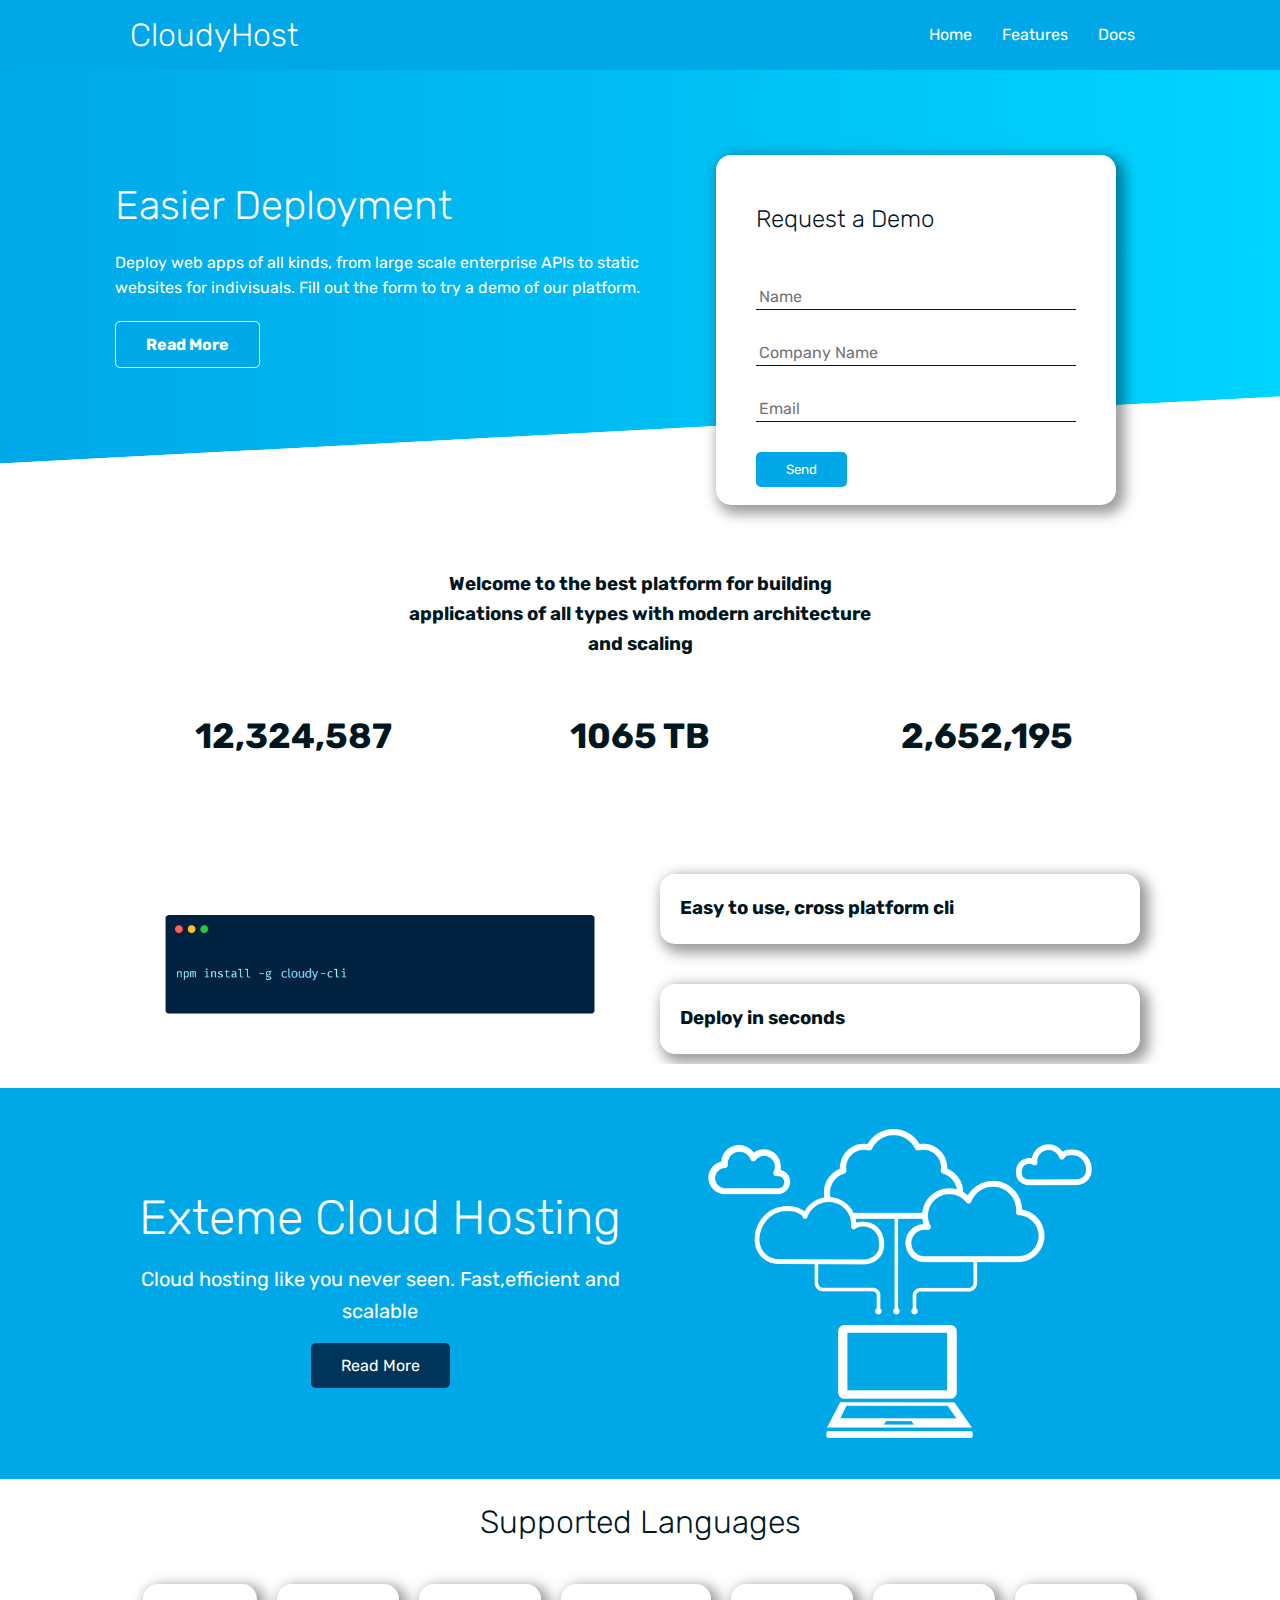
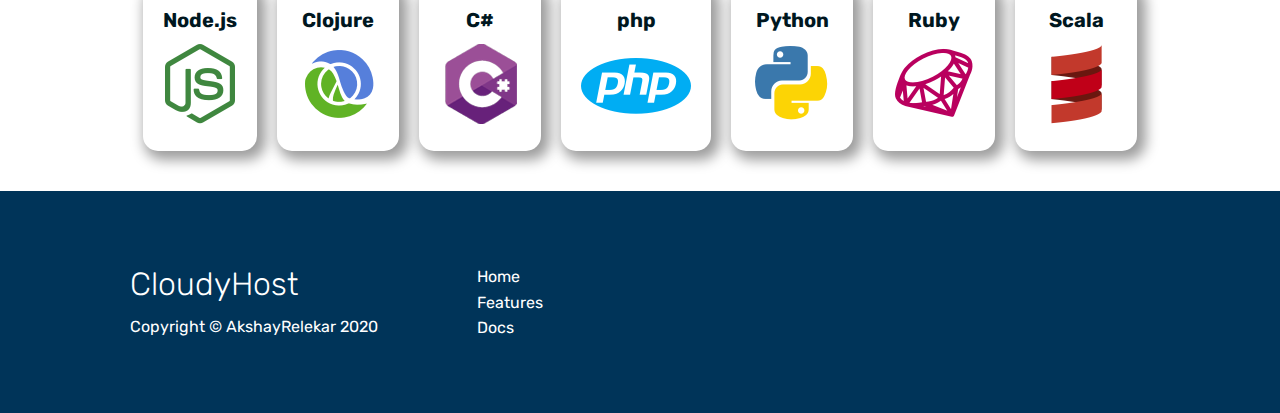
<file: index.html>
<!DOCTYPE html>
<html lang="en">
<head>
    <meta charset="UTF-8">
    <meta name="viewport" content="width=device-width, initial-scale=1.0">
    <title>CloudyHost | Cloud Hosting for everyone</title>
    <link rel="stylesheet" href="styles/utilities.css">
    <link rel="stylesheet" href="styles/style.css">
    <link rel="stylesheet" href="https://cdnjs.cloudflare.com/ajax/libs/font-awesome/5.15.1/css/all.min.css" integrity="sha512-+4zCK9k+qNFUR5X+cKL9EIR+ZOhtIloNl9GIKS57V1MyNsYpYcUrUeQc9vNfzsWfV28IaLL3i96P9sdNyeRssA==" crossorigin="anonymous" />
    <link rel="preconnect" href="https://fonts.gstatic.com">
    <link href="https://fonts.googleapis.com/css2?family=Rubik:wght@300&display=swap" rel="stylesheet">
</head>
<body>
    <!-- Navbar -->
    <div class="navbar">
        <div class="container flex">
                <h1 class="logo">CloudyHost</h1>
                <nav>
                    <ul>
                        <li><a href="index.html">Home</a></li>
                        <li><a href="features.html">Features</a></li>
                        <li><a href="docs.html">Docs</a></li>
                    </ul>
                </nav>
        </div>
    </div>

    <!-- Showcase -->
    <section class="showcase">
        <div class="container grid">
            <div class="showcase-text">
                <h1>Easier Deployment</h1>
                <p>Deploy web apps of all kinds, from large scale enterprise APIs to static websites for indivisuals. Fill out the form to try a demo of our platform.</p>
                <a href="features.html" class="btn btn-outline"><strong>Read More</strong></a>
            </div>

            <div class="showcase-form card">
                    <h2>Request a Demo</h2>
                    <form name="contact" method="POST" netlify-honeypot="bot-field" data-netlify="true">
                        <input type="hidden" name="form-name" value="contact">
                        <p class="hidden">
                            <label>Don’t fill this out if you’re human: <input name="bot-field" /></label>
                        </p>
                        <div class="form-control">
                            <input type="text" name="name" placeholder="Name" required>
                        </div>
                        <div class="form-control">
                            <input type="text" name="company" placeholder="Company Name" required>
                        </div>
                        <div class="form-control">
                            <input type="email" name="email" placeholder="Email" required>
                        </div>
                        <input type="submit" value="Send" class="btn btn-primary">
                    </form>
            </div>
        </div>
    </section>

    <!-- Stats -->
    <section class="stats">
        <div class="container">
            <h3 class="stats-heading text-center my-1">Welcome to the best platform for building applications of all types with modern architecture and scaling</h3>
            <div class="grid grid-3 text-center my-4">
                <div>
                    <i class="fas fa-server fa-3x"></i>
                    <h3>12,324,587</h3>
                    <p class="text-secondary">Deployments</p>
                </div>
                <div>
                    <i class="fas fa-upload fa-3x"></i>
                    <h3>1065 TB</h3>
                    <p class="text-secondary">Published</p>
                </div>
                <div>
                    <i class="fas fa-project-diagram fa-3x"></i>
                    <h3>2,652,195</h3>
                    <p class="text-secondary">Projects</p>
                </div>
            </div>
        </div>
    </section>

    <!-- Cli -->
    <section class="cli">
        <div class="container grid">
            <img src="images/cli.png" alt="">
            <div class="card">
                <h3>Easy to use, cross platform cli</h3>
            </div>
            <div class="card">
                <h3>Deploy in seconds</h3>
            </div>
        </div>
    </section>

    <!-- Clouds -->
    <section class="cloud bg-primary my-2 py-2">
        <div class="container grid">
            <div class="text-center">
                <h2 class="lg">Exteme Cloud Hosting</h2>
                <p class="lead my-1">Cloud hosting like you never seen. Fast,efficient and scalable</p>
                <a href="features.html" class="btn btn-dark btn-outline">Read More</a>
            </div>
            <img src="images/cloud.png" alt="">
        </div>
    </section>

    <!-- Supported Languages -->
    <section class="languages">
        <h2 class="med text-center my-2">Supported Languages</h2>
        <div class="container flex">
            <div class="card">
                <h4>Node.js</h4>
                <img src="images/logos/node.png" alt="">
            </div>
            <div class="card">
                <h4>Clojure</h4>
                <img src="images/logos/clojure.png" alt="">
            </div>
            <div class="card">
                <h4>C#</h4>
                <img src="images/logos/csharp.png" alt="">
            </div>
            <!-- <div class="card">
                <h4>Go</h4>
                <img src="images/logos/go.png" alt="">
            </div> -->
            <div class="card">
                <h4>php</h4>
                <img src="images/logos/php.png" alt="">
            </div>
            <div class="card">
                <h4>Python</h4>
                <img src="images/logos/python.png" alt="">
            </div>
            <div class="card">
                <h4>Ruby</h4>
                <img src="images/logos/ruby.png" alt="">
            </div>
            <div class="card">
                <h4>Scala</h4>
                <img src="images/logos/scala.png" alt="">
            </div>
        </div>
    </section>

    <!-- Footer -->
    <footer class="footer bg-dark py-5">
        <div class="container grid grid-3">
            <div>
                <h1>CloudyHost</h1>
                <p>Copyright &copy; AkshayRelekar 2020</p>
            </div>
            <nav>
                <ul>
                    <li><a href="index.html">Home</a></li>
                    <li><a href="features.html">Features</a></li>
                    <li><a href="docs.html">Docs</a></li>
                </ul>
            </nav>
            <div class="social">
                <a href=""><i class="fab fa-linkedin fa-2x"></i></a>
                <a href=""><i class="fab fa-github fa-2x"></i></a>
                <a href=""><i class="fab fa-facebook fa-2x"></i></a>
                <a href=""><i class="fab fa-instagram fa-2x"></i></a>
            </div>
        </div>
    </footer>
</body>
</html>
</file>
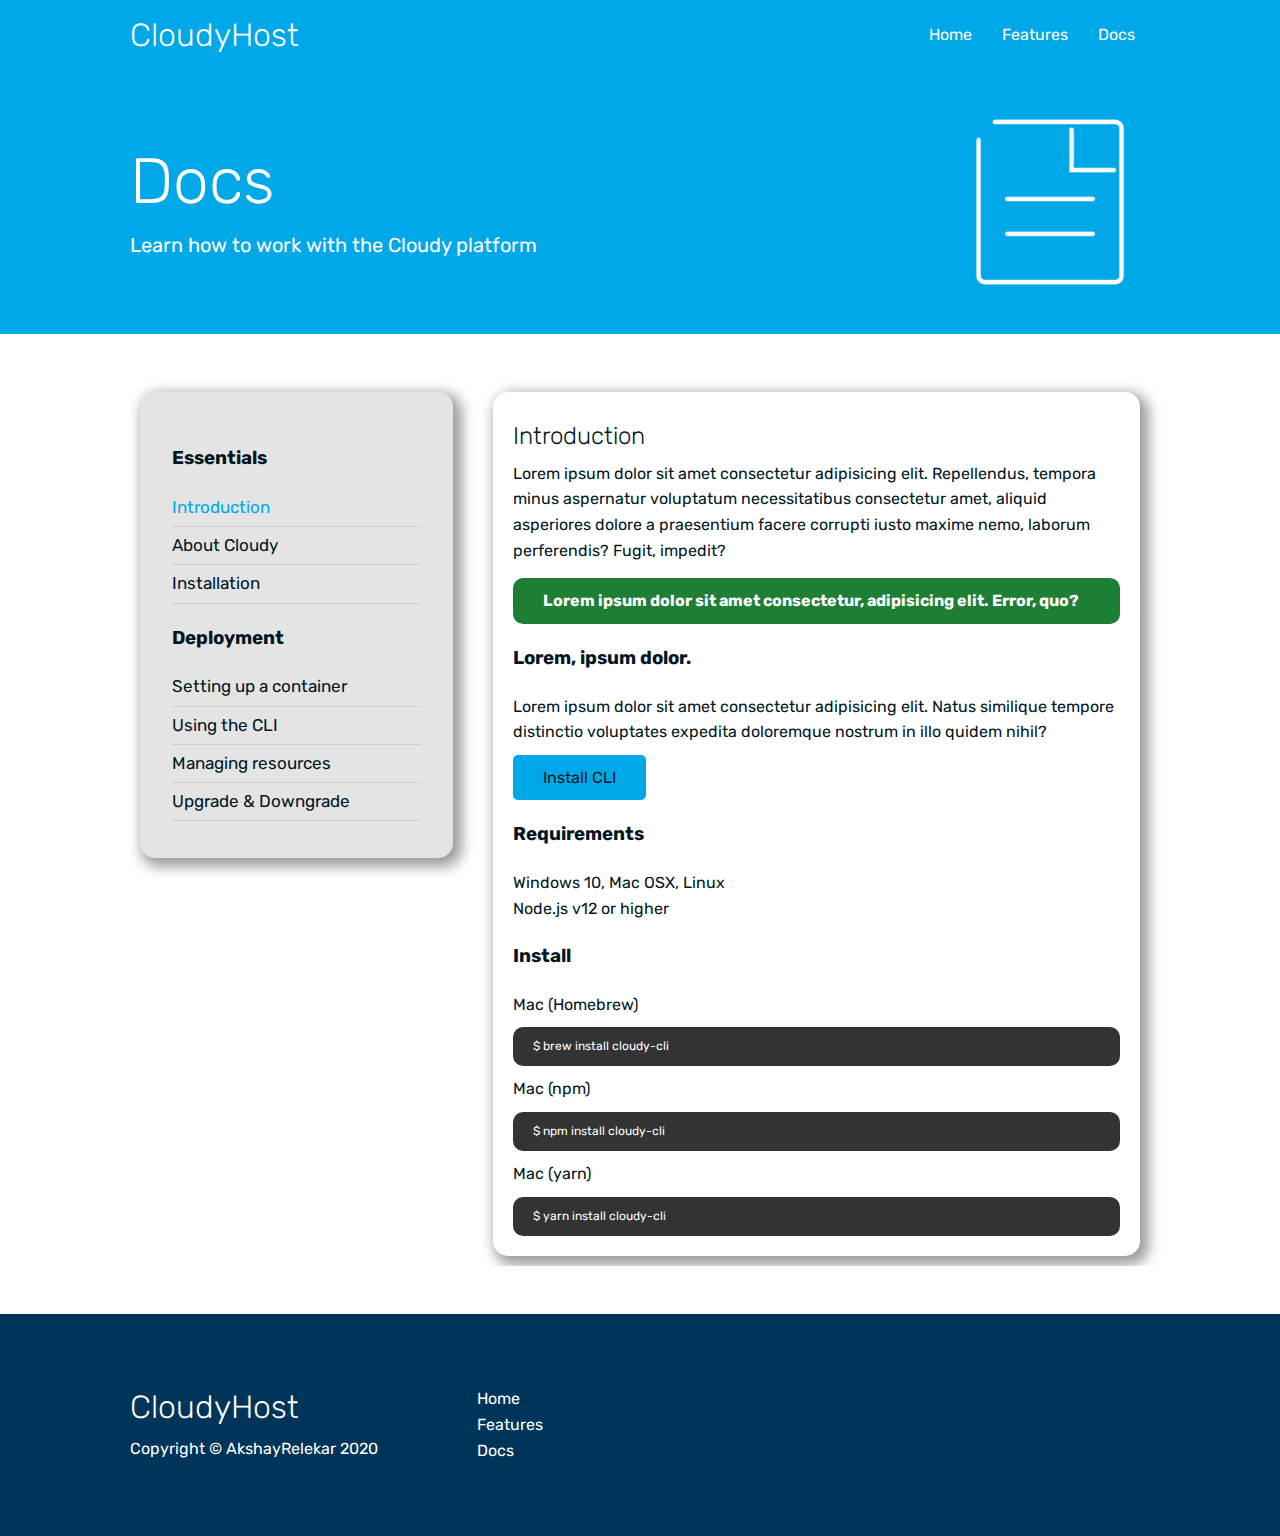
<file: docs.html>
<!DOCTYPE html>
<html lang="en">
<head>
    <meta charset="UTF-8">
    <meta name="viewport" content="width=device-width, initial-scale=1.0">
    <title>CloudyHost | Cloud Hosting for everyone</title>
    
    <link rel="stylesheet" href="styles/style.css">
    <link rel="stylesheet" href="styles/utilities.css">
    <link rel="stylesheet" href="https://cdnjs.cloudflare.com/ajax/libs/font-awesome/5.15.1/css/all.min.css" integrity="sha512-+4zCK9k+qNFUR5X+cKL9EIR+ZOhtIloNl9GIKS57V1MyNsYpYcUrUeQc9vNfzsWfV28IaLL3i96P9sdNyeRssA==" crossorigin="anonymous" />
    <link rel="preconnect" href="https://fonts.gstatic.com">
    <link href="https://fonts.googleapis.com/css2?family=Rubik:wght@300&display=swap" rel="stylesheet">
</head>
<body>
    <!-- Navbar -->
    <div class="navbar">
        <div class="container flex">
                <h1 class="logo">CloudyHost</h1>
                <nav>
                    <ul>
                        <li><a href="index.html">Home</a></li>
                        <li><a href="features.html">Features</a></li>
                        <li><a href="docs.html">Docs</a></li>
                    </ul>
                </nav>
        </div>
    </div>

    <!-- Head -->
    <section class="docs-head bg-primary py-3">
        <div class="container grid">
            <div>
                <h1 class="xl">Docs</h1>
                <p class="lead">Learn how to work with the Cloudy platform</p>
            </div>
            <img src="images/docs.png" alt="">
        </div>
    </section>   
    
    <!-- Docs main -->
    <section class="docs-main my-4">
        <div class="container grid">
            <div class="card bg-light p-3">
                <h3 class="my-1">Essentials</h3>
                <nav>
                    <ul>
                        <li><a class="text-primary" href="" style="color:var(--primaryColor)">Introduction</a></li>
                        <li><a href="">About Cloudy</a></li>
                        <li><a href="">Installation</a></li>
                    </ul>
                </nav>
                <h3 class="my-1">Deployment</h3>
                <nav>
                    <ul>
                        <li><a href="">Setting up a container</a></li>
                        <li><a href="">Using the CLI</a></li>
                        <li><a href="">Managing resources</a></li>
                        <li><a href="">Upgrade & Downgrade</a></li>
                    </ul>
                </nav>
            </div>
            <div class="card">
                <h2>Introduction</h2>
                <p>Lorem ipsum dolor sit amet consectetur adipisicing elit. Repellendus, tempora minus aspernatur voluptatum necessitatibus consectetur amet, aliquid asperiores dolore a praesentium facere corrupti iusto maxime nemo, laborum perferendis? Fugit, impedit?</p>
                <div class="alert alert-success">
                    <i class="fas fa-info"></i> Lorem ipsum dolor sit amet consectetur, adipisicing elit. Error, quo?
                </div>

                <h3>Lorem, ipsum dolor.</h3>
                <p>Lorem ipsum dolor sit amet consectetur adipisicing elit. Natus similique tempore distinctio voluptates expedita doloremque nostrum in illo quidem nihil?</p>
                <a href="" class="btn btn-primary">Install CLI</a>
                
                <h3>Requirements</h3>
                <ul>
                    <li>Windows 10, Mac OSX, Linux</li>
                    <li>Node.js v12 or higher</li>
                </ul>

                <h3>Install</h3>
                <p>Mac (Homebrew)</p>
                <pre><code>$ brew install cloudy-cli</code></pre>
                <p>Mac (npm)</p>
                <pre><code>$ npm install cloudy-cli</code></pre>
                <p>Mac (yarn)</p>
                <pre><code>$ yarn install cloudy-cli</code></pre>
            </div>
        </div>
    </section>


    <!-- Footer -->
    <footer class="footer bg-dark py-5">
        <div class="container grid grid-3">
            <div>
                <h1>CloudyHost</h1>
                <p>Copyright &copy; AkshayRelekar 2020</p>
            </div>
            <nav>
                <ul>
                    <li><a href="index.html">Home</a></li>
                    <li><a href="features.html">Features</a></li>
                    <li><a href="docs.html">Docs</a></li>
                </ul>
            </nav>
            <div class="social">
                <a href=""><i class="fab fa-linkedin fa-2x"></i></a>
                <a href=""><i class="fab fa-github fa-2x"></i></a>
                <a href=""><i class="fab fa-facebook fa-2x"></i></a>
                <a href=""><i class="fab fa-instagram fa-2x"></i></a>
            </div>
        </div>
    </footer>
</body>
</html>
</file>
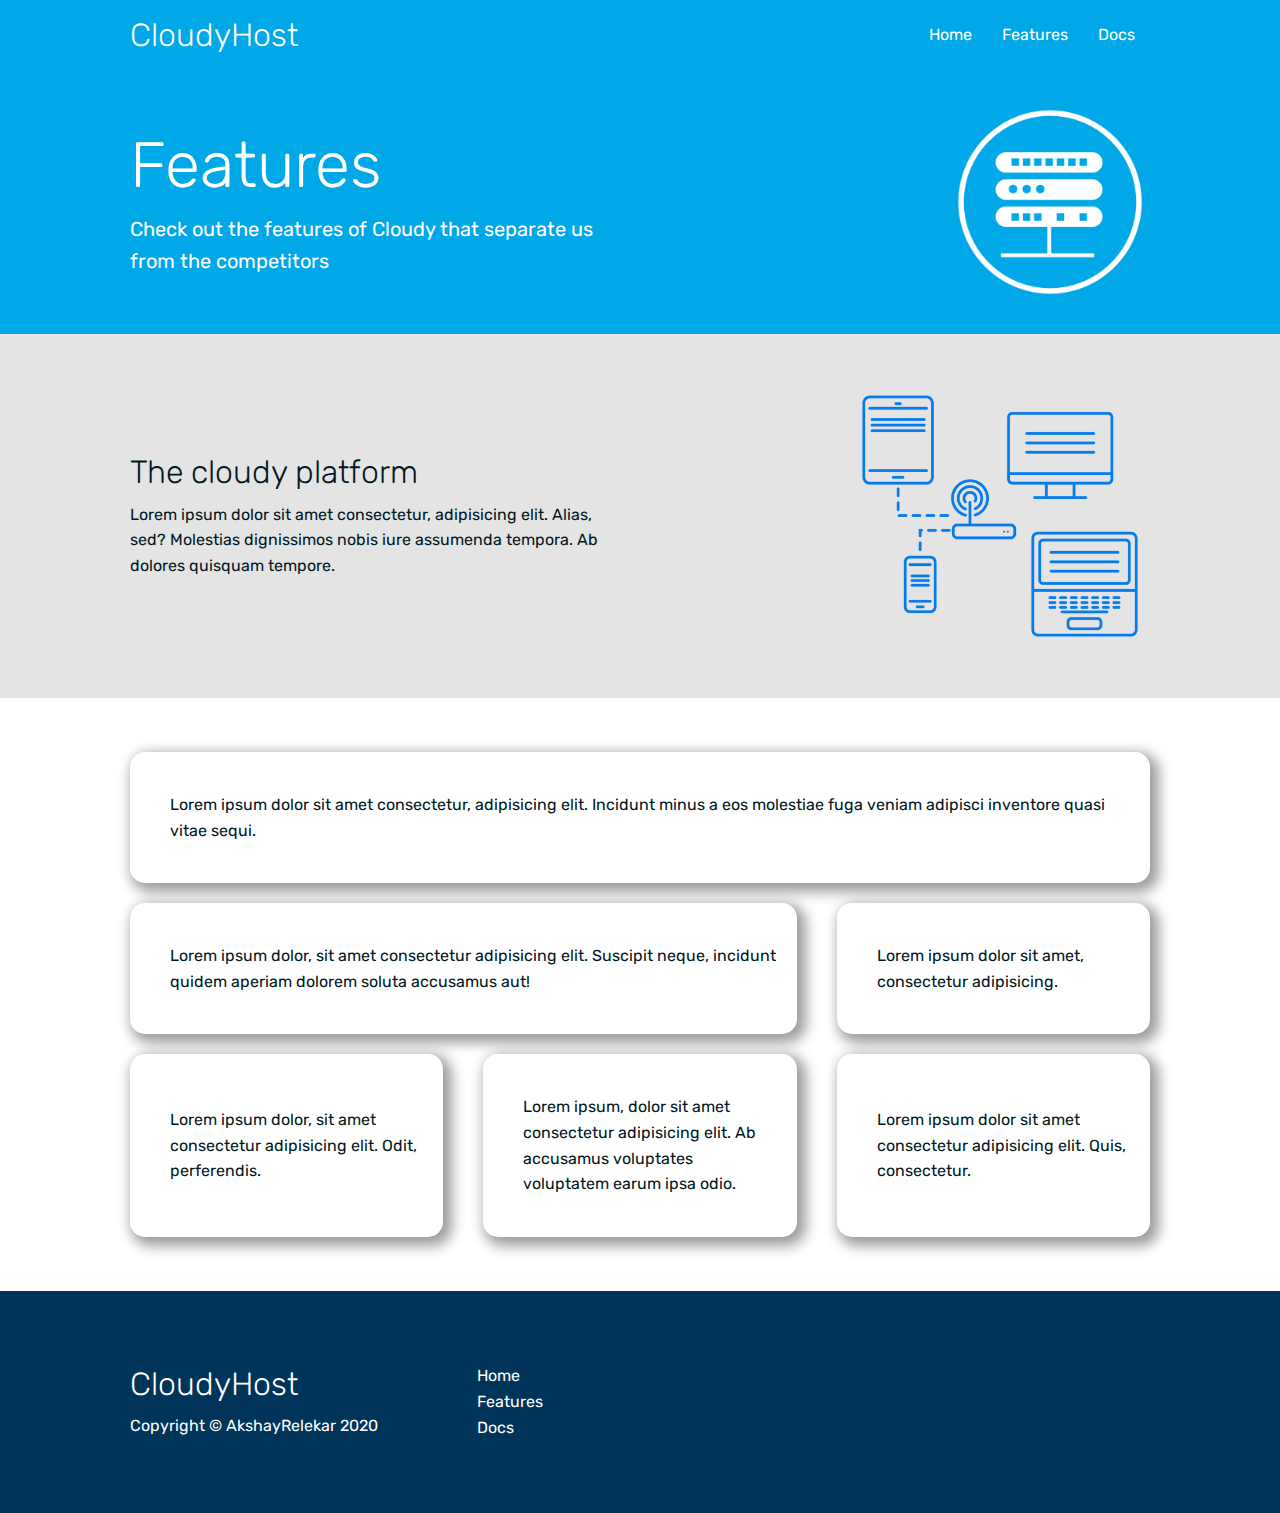
<file: features.html>
<!DOCTYPE html>
<html lang="en">
<head>
    <meta charset="UTF-8">
    <meta name="viewport" content="width=device-width, initial-scale=1.0">
    <title>CloudyHost | Cloud Hosting for everyone</title>
    <link rel="stylesheet" href="styles/utilities.css">
    <link rel="stylesheet" href="styles/style.css">
    <link rel="stylesheet" href="https://cdnjs.cloudflare.com/ajax/libs/font-awesome/5.15.1/css/all.min.css" integrity="sha512-+4zCK9k+qNFUR5X+cKL9EIR+ZOhtIloNl9GIKS57V1MyNsYpYcUrUeQc9vNfzsWfV28IaLL3i96P9sdNyeRssA==" crossorigin="anonymous" />
    <link rel="preconnect" href="https://fonts.gstatic.com">
    <link href="https://fonts.googleapis.com/css2?family=Rubik:wght@300&display=swap" rel="stylesheet">
</head>
<body>
    <!-- Navbar -->
    <div class="navbar">
        <div class="container flex">
                <h1 class="logo">CloudyHost</h1>
                <nav>
                    <ul>
                        <li><a href="index.html">Home</a></li>
                        <li><a href="features.html">Features</a></li>
                        <li><a href="docs.html">Docs</a></li>
                    </ul>
                </nav>
        </div>
    </div>

    <!-- Head -->
    <section class="features-head bg-primary py-3">
        <div class="container grid">
            <div>
                <h1 class="xl">Features</h1>
                <p class="lead">Check out the features of Cloudy that separate us from the competitors</p>
            </div>
            <img src="images/server.png" alt="">
        </div>
    </section>   

    <!-- Sub-head -->
    <section class="features-sub-head bg-light py-3">
        <div class="container grid">
            <div>
                <h1 class="med">The cloudy platform</h1>
                <p>Lorem ipsum dolor sit amet consectetur, adipisicing elit. Alias, sed? Molestias dignissimos nobis iure assumenda tempora. Ab dolores quisquam tempore.</p>
            </div>
            <img src="images/server2.png" alt="">
        </div>
    </section>

    <!-- Features-main -->
    <section class="features-main my-2">
        <div class="container grid grid-3">
            <div class="card flex server">
                <i class="fas fa-server fa-3x"></i>
                <p>Lorem ipsum dolor sit amet consectetur, adipisicing elit. Incidunt minus a eos molestiae fuga veniam adipisci inventore quasi vitae sequi.</p>
            </div>
            <div class="card flex laptop">
                <i class="fas fa-laptop fa-3x"></i>
                <p>Lorem ipsum dolor, sit amet consectetur adipisicing elit. Suscipit neque, incidunt quidem aperiam dolorem soluta accusamus aut!</p>
            </div>
            <div class="card flex database">
                <i class="fas fa-database fa-3x"></i>
                <p>Lorem ipsum dolor sit amet, consectetur adipisicing.</p>
            </div>
            <div class="card flex power">
                <i class="fas fa-power-off fa-3x"></i>
                <p>Lorem ipsum dolor, sit amet consectetur adipisicing elit. Odit, perferendis.</p>
            </div>
            <div class="card flex upload">
                <i class="fas fa-upload fa-3x"></i>
                <p>Lorem ipsum, dolor sit amet consectetur adipisicing elit. Ab accusamus voluptates voluptatem earum ipsa odio.</p>
            </div>
            <div class="card flex code">
                <i class="fas fa-code fa-3x"></i>
                <p>Lorem ipsum dolor sit amet consectetur adipisicing elit. Quis, consectetur.</p>
            </div>
        </div>
    </section>

    <!-- Footer -->
    <footer class="footer bg-dark py-5">
        <div class="container grid grid-3">
            <div>
                <h1>CloudyHost</h1>
                <p>Copyright &copy; AkshayRelekar 2020</p>
            </div>
            <nav>
                <ul>
                    <li><a href="index.html">Home</a></li>
                    <li><a href="features.html">Features</a></li>
                    <li><a href="docs.html">Docs</a></li>
                </ul>
            </nav>
            <div class="social">
                <a href=""><i class="fab fa-linkedin fa-2x"></i></a>
                <a href=""><i class="fab fa-github fa-2x"></i></a>
                <a href=""><i class="fab fa-facebook fa-2x"></i></a>
                <a href=""><i class="fab fa-instagram fa-2x"></i></a>
            </div>
        </div>
    </footer>
</body>
</html>
</file>
<file: styles/utilities.css>
/* Utilities */
.container {
  max-width: 1100px;
  margin: 0 auto;
  overflow: auto;
  padding: 0 40px;
}

.card {
  background-color: var(--mainTextColor);
  border-radius: 15px;
  box-shadow: 5px 5px 13px 4px rgba(0, 0, 0, 0.39);
  padding: 20px;
  margin: 10px;
}

.btn {
  display: inline-block;
  padding: 10px 30px;
  cursor: pointer;
  background-color: var(--primaryColor);
  color: var(--mainTextColor);
  border: none;
  border-radius: 5px;
}

.btn:hover {
  transform: scale(0.98);
}

.btn-outline {
  /* background-color: #007ea7; */
  border: 1px white solid;
}

.btn-outline:hover {
  /* background-color: #0b8bb6; */
  border: black;
  transform: scale(0.98);
  transform: translate(-1px, -1px);
  transition: transform 330ms ease-in-out;
  box-shadow: 5px 5px 13px 4px rgba(0, 0, 0, 0.39);
}

.cloud .btn-outline {
  border: none;
}

.btn-dark {
  background-color: #003459;
}

.bg-primary,
.btn-primary {
  background-color: var(--primaryColor);
}

.bg-light {
  background-color: #e4e4e4;
}

.text-primary {
  color: var(--primaryColor);
}

/* Text sizes */
.lead {
  font-size: 20px;
}

.xl {
  font-size: 4rem;
}

.lg {
  font-size: 3rem;
}

.med {
  font-size: 2rem;
}

.sm {
  font-size: 1rem;
}

.stats-heading {
  color: var(--secondaryTextColor);
}

.text-center {
  text-align: center;
}

.flex {
  display: flex;
  justify-content: center;
  align-items: center;
  height: 100%;
}

.grid {
  display: grid;
  grid-template-columns: repeat(2, 1fr);
  gap: 20px;
  justify-content: center;
  align-items: center;
  height: 100%;
}

.grid-3 {
  grid-template-columns: repeat(3, 1fr);
  color: var(--secondaryTextColor);
}

/* Alert */
.alert {
  background-color: var(--lightColor);
  padding: 10px 20px;
  font-weight: bold;
  margin: 15px 0;
  border-radius: 10px;
}

.alert i {
  margin-right: 10px;
}

.alert-success {
  font-size: 16px;
  background-color: #1e7e34;
  color: white;
}

/* Margin */
.my-1 {
  margin: 1rem 0;
}

.my-2 {
  margin: 1.5rem 0;
}

.my-3 {
  margin: 2rem 0;
}

.my-4 {
  margin: 3rem 0;
}

.my-5 {
  margin: 4rem 0;
}

.m-1 {
  margin: 1rem;
}

.m-2 {
  margin: 1.5rem;
}

.m-3 {
  margin: 2rem;
}

.m-4 {
  margin: 3rem;
}

.m-5 {
  margin: 4rem;
}

/* Padding */
.py-1 {
  padding: 1rem 0;
}

.py-2 {
  padding: 1.5rem 0;
}

.py-3 {
  padding: 2rem 0;
}

.py-4 {
  padding: 3rem 0;
}

.py-5 {
  padding: 4rem 0;
}

.p-1 {
  padding: 1rem;
}

.p-2 {
  padding: 1.5rem;
}

.p-3 {
  padding: 2rem;
}

.p-4 {
  padding: 3rem;
}

.p-5 {
  padding: 4rem;
}
</file>
<file: styles/style.css>
:root {
  --primaryColor: #00a8e8;
  --mainTextColor: #ffffff;
  --secondaryTextColor: #00171f;
  --lightColor: #e4e4e4;
}

* {
  font-family: "Rubik", sans-serif;
  box-sizing: border-box;
  padding: 0;
  margin: 0;
}

body {
  /* color: #00171f; */
  color: var(--mainTextColor);
  line-height: 1.6;
}

ul {
  list-style-type: none;
}

li,
a {
  text-decoration: none;
}

a {
  color: #333;
}

h1,
h2 {
  font-weight: 300;
  line-height: 1.2;
  margin: 10px 0;
}

p {
  margin: 10px 0;
}

img {
  width: 100%;
}

code,
pre {
  background-color: #333;
  color: white;
  padding: 10px;
  border-radius: 10px;
  font-size: 12px;
}

/* Navbar */
.navbar {
  background-color: var(--primaryColor);
  color: var(--mainTextColor);
  height: 70px;
}

.navbar ul {
  display: flex;
}

.navbar a {
  color: white;
  padding: 10px;
  margin: 0 5px;
}

.navbar a:hover {
  border-bottom: 3px solid white;
}

.navbar .flex {
  justify-content: space-between;
}

/* Showcase */
.showcase {
  height: 400px;
  background-color: var(--primaryColor);
  background: rgb(2, 0, 36);
  background: linear-gradient(
    90deg,
    rgba(2, 0, 36, 1) 0%,
    rgba(0, 168, 232, 1) 0%,
    rgba(0, 212, 255, 1) 100%
  );
  color: var(--mainTextColor);
  position: relative;
}

.showcase h1 {
  font-size: 40px;
}

.showcase p {
  margin: 20px 0;
}

.showcase .grid {
  grid-template-columns: 55% 45%;
  gap: 30px;
  overflow: visible;
}

.card h2 {
  color: var(--secondaryTextColor);
}

.showcase-text {
  animation: slideInFromLeft 1s ease-in;
}

.showcase-form {
  animation: slideInFromRight 1s ease-in;
  position: relative;
  top: 60px;
  height: 350px;
  width: 400px;
  padding: 40px;
  z-index: 100;
}

.hidden {
  /* display: none; */
  visibility: hidden;
  height: 0;
}

.showcase-form .form-control {
  margin: 30px 0;
}

.showcase-form input[type="text"],
.showcase-form input[type="email"] {
  border: 0;
  border-bottom: 1px solid #00171f;
  width: 100%;
  padding: 3px;
  font-size: 16px;
}

.showcase-form input:focus {
  outline: none;
}

.showcase::before,
.showcase::after {
  content: "";
  position: absolute;
  height: 80px;
  bottom: -60px;
  top: 360px;
  left: 0;
  right: 0;
  background-color: white;
  transform: skewY(-3deg);
}

/* Stats */
.stats {
  padding-top: 100px;
  animation: slideInFromBottom 1s ease-in;
}

.stats-heading {
  max-width: 500px;
  margin: 0 auto;
}

.stats .grid h3 {
  font-size: 35px;
}

.stats .grid p {
  font-size: 20px;
  font-weight: bold;
}

/* Cli */
.cli {
  color: var(--secondaryTextColor);
}

.cli .grid img {
  grid-row: 1/3;
}

/* Cloud */
.cloud {
  color: var(--secondaryTextColor);
}

.cloud h2,
p {
  color: var(--mainTextColor);
}

/* Languages */
.languages {
  color: var(--secondaryTextColor);
  text-align: center;
}

.languages .flex {
  flex-wrap: wrap;
}

.languages .card {
  margin: 18px 10px 40px;
}

.languages .card:hover {
  transform: translate(0, -7px);
  transition: transform 330ms ease-in-out;
}

.languages .card h4 {
  font-size: 20px;
  padding-bottom: 8px;
}

/* Features */
.features-head img,
.docs-head img {
  width: 200px;
  justify-self: end;
}

.features-sub-head,
.features-sub-head p {
  background-color: #e4e4e4;
  color: var(--secondaryTextColor);
}

.features-sub-head img {
  width: 300px;
  justify-self: end;
}

.features-main,
.features-main p {
  color: var(--secondaryTextColor);
}

.features-main p {
  padding-left: 20px;
}

.features-main .grid {
  padding: 30px;
}

.features-main .grid .server {
  grid-column: 1/4;
}

.features-main .grid .laptop {
  grid-column: 1/3;
}

/* .server {
  grid-area: server;
}
.laptop {
  grid-area: laptop;
}
.database {
  grid-area: database;
}
.power {
  grid-area: power;
}
.upload {
  grid-area: upload;
}
.code {
  grid-area: code;
} */

/* Docs */
.docs-main h3 {
  margin: 20px 0;
}

.docs-main .grid {
  grid-template-columns: 1fr 2fr;
  align-items: flex-start;
}

.docs-main nav li {
  font-size: 17px;
  padding-bottom: 5px;
  margin-bottom: 5px;
  border-bottom: 1px solid #ccc;
}

.docs-main a:hover {
  font-weight: bold;
}

.docs-main,
.docs-main a,
.docs-main p {
  color: var(--secondaryTextColor);
}

/* Footer */
.footer {
  background-color: #003459;
}

.footer h1,
a {
  color: var(--mainTextColor);
}

.social i {
  margin: 0 10px;
}

/* Animations */
@keyframes slideInFromLeft {
  0% {
    transform: translateX(-100%);
  }
  100% {
    transform: translateX(0);
  }
}

@keyframes slideInFromRight {
  0% {
    transform: translateX(100%);
  }
  100% {
    transform: translateX(0);
  }
}

@keyframes slideInFromTop {
  0% {
    transform: translateY(-100%);
  }
  100% {
    transform: translateX(0);
  }
}

@keyframes slideInFromBottom {
  0% {
    transform: translateY(100%);
  }
  100% {
    transform: translateX(0);
  }
}

/* Media Queries */
/* Tablets and under */
@media (max-width: 768px) {
  .grid,
  .showcase .grid,
  .stats .grid,
  .cli .grid,
  .cloud .grid,
  .features-main .grid,
  .docs-head .grid,
  .docs-main .grid {
    grid-template-columns: 1fr;
    grid-template-rows: 1fr;
  }

  .showcase {
    height: auto;
  }

  .showcase::before,
  .showcase::after {
    content: "";
    top: 560px;
  }

  .showcase-text {
    text-align: center;
    margin-top: 40px;
  }

  .showcase-form {
    margin: 0 auto;
  }

  .cloud {
    margin-top: 0;
  }

  .features-head,
  .features-sub-head,
  .docs-head {
    text-align: center;
  }

  .features-head img,
  .features-sub-head img,
  .docs-head img {
    margin: 0 auto;
  }

  .features-main .grid .server,
  .features-main .grid .laptop {
    grid-column: 1;
  }
}
/* Mobiles */
@media (max-width: 500px) {
  .navbar {
    height: 110px;
  }

  .navbar .flex {
    flex-direction: column;
    overflow: hidden;
  }

  .navbar ul {
    margin: 0;
    padding: 10px;
    background-color: rgba(0, 0, 0, 0.1);
  }

  .showcase::before,
  .showcase::after {
    content: "";
    top: 600px;
  }
}
</file>
